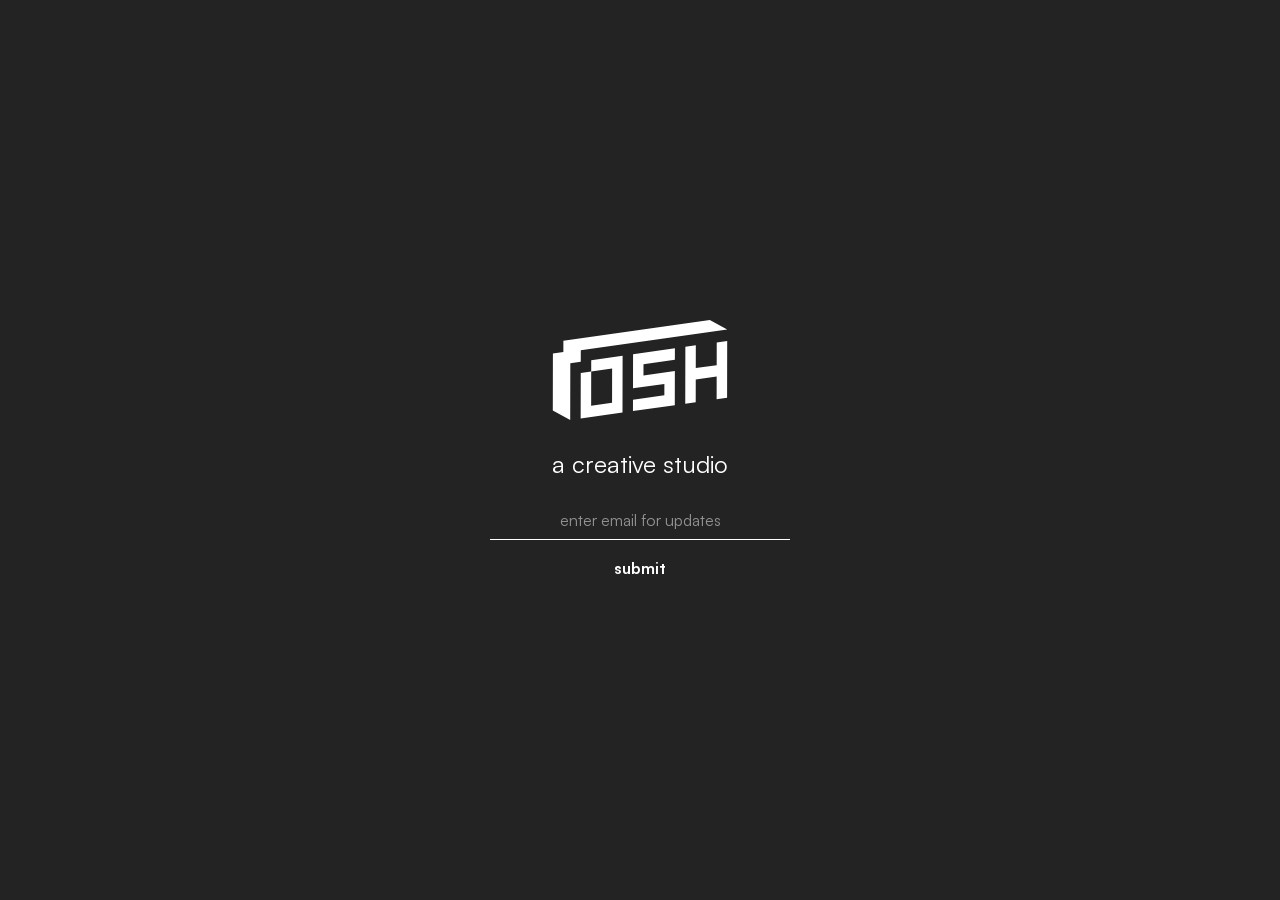
<file: index.html>
<!doctype html><html class="no-js" lang="en"><head><script>(function (w, d, s, l, i) {
                w[l] = w[l] || []; w[l].push({
                    'gtm.start':
                        new Date().getTime(), event: 'gtm.js'
                }); var f = d.getElementsByTagName(s)[0],
                    j = d.createElement(s), dl = l != 'dataLayer' ? '&l=' + l : ''; j.async = true; j.src =
                        'https://www.googletagmanager.com/gtm.js?id=' + i + dl; f.parentNode.insertBefore(j, f);
            })(window, document, 'script', 'dataLayer', 'GTM-MX9Q9CK');</script><title>Osh Studio</title><meta charset="UTF-8"/><meta name="description" content="a creative studio"><meta name="viewport" content="width=device-width,initial-scale=1"><meta property="og:title" content="Osh Studio"><meta property="og:type" content="article"><meta property="og:url" content="https://osh.studio/"><meta property="og:image" content="https://osh.studio/tile.png"><meta name="theme-color" content="#232323"><link rel="manifest" href="site.webmanifest"><link rel="apple-touch-icon" href="icon.png"><link rel="icon" href="favicon.svg"><script defer="defer" src="main.js"></script><link href="main.css" rel="stylesheet"></head><body><noscript><iframe src="https://www.googletagmanager.com/ns.html?id=GTM-MX9Q9CK" height="0" width="0" style="display:none;visibility:hidden"></iframe></noscript><main id="root"></main></body></html>
</file>
<file: main.css>
@font-face{font-family:"Satoshi";src:url([data-uri]) format("woff2"),url([data-uri]) format("woff");font-weight:400;font-display:swap;font-style:normal}@font-face{font-family:"Satoshi";src:url([data-uri]) format("woff2"),url([data-uri]) format("woff");font-weight:700;font-display:swap;font-style:normal}body{background-color:#232323;color:#fff;font-family:"Satoshi",Courier,monospace;font-size:16px;line-height:1.5;margin:0 auto}::-moz-selection{background:#69ff69;color:#232323}::selection{background:#69ff69;color:#232323}section{display:-webkit-box;display:-ms-flexbox;display:flex;-webkit-box-orient:vertical;-webkit-box-direction:normal;-ms-flex-direction:column;flex-direction:column;height:100vh;width:100%}h1{font-weight:400}svg{cursor:not-allowed;fill:#fff}.container{margin:auto;padding:1rem;text-align:center}.osh-form{background:unset;border:unset;border-bottom:1px solid #fff;-webkit-box-sizing:border-box;box-sizing:border-box;color:#fff;font-size:1rem;font-family:"Satoshi",Courier,monospace;margin-bottom:1rem;padding:.5rem 1rem;text-align:center;width:300px}.osh-form::-webkit-input-placeholder{color:#fff;opacity:.5}.osh-form::-moz-placeholder{color:#fff;opacity:.5}.osh-form:-ms-input-placeholder{color:#fff;opacity:.5}.osh-form::-ms-input-placeholder{color:#fff;opacity:.5}.osh-form::placeholder{color:#fff;opacity:.5}.osh-form:focus,.osh-form.focus-visible{outline:unset}.osh-form:focus,.osh-form:focus-visible{outline:unset}input.osh-form:-internal-autofill-selected{-webkit-appearance:unset;-moz-appearance:unset;appearance:unset;background-color:inherit;color:inherit}.osh-submit{background:none;color:#fff;cursor:pointer;border:none;font-family:"Satoshi",Courier,monospace;font-size:1rem;font-weight:600;outline:inherit;padding:0;-webkit-transition:.3s cubic-bezier(0.6, 0.6, 0.6, 1);transition:.3s cubic-bezier(0.6, 0.6, 0.6, 1)}.osh-submit:hover{color:#69ff69}

/*# sourceMappingURL=main.css.map*/
</file>
